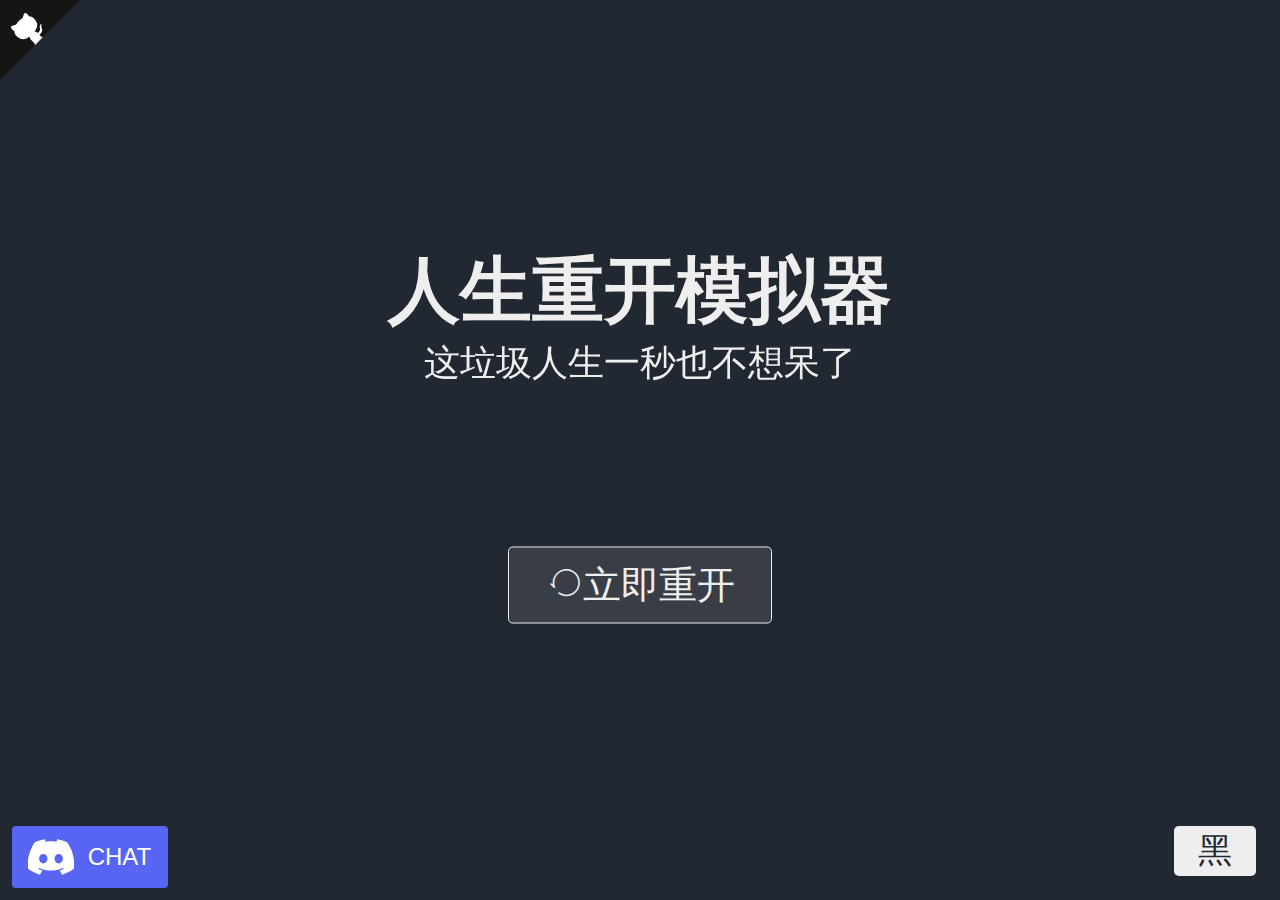
<file: life-restart/view/index.html>
<!DOCTYPE html>
<html lang="en">
<head>
    <meta charset="UTF-8">
    <meta http-equiv="X-UA-Compatible" content="IE=edge">
    <meta name="viewport" content="width=device-width, initial-scale=1.0">
    <meta name="keywords" content="人生重开模拟器 liferestart life restart remake 人生重来"/>
    <link id="themeLink" rel="stylesheet" href="light.css">
    <link rel="manifest" href="./manifest.json">
    <script src="https://cdn.jsdelivr.net/npm/jquery@3.6.0/dist/jquery.min.js"></script>
    <script src="../public/bundle.js"></script>
    <title>Life Restart</title>
</head>
<body style="margin: 0; height: 100%">
  <div class="banners-container">
    <div class="banners">
      <div class="banner error">
        <div class="banner-icon"><span class="iconfont">&#xe6a1;</span></div>
        <pre class="banner-message">Oops! Something went wrong!</pre>
        <div class="banner-close" onclick="hideBanners()"><span class="iconfont">&#xe6a8;</span></div>
      </div>
      <div class="banner success">
        <div class="banner-icon"><span class="iconfont">&#xe6a2;</span></div>
        <pre class="banner-message">Everything was fine!</pre>
        <div class="banner-close" onclick="hideBanners()"><span class="iconfont">&#xe6a8;</span></div>
      </div>
      <div class="banner info">
        <div class="banner-icon"><span class="iconfont">&#xe6a3;</span></div>
        <pre class="banner-message">Here is some useful information</pre>
        <div class="banner-close" onclick="hideBanners()"><span class="iconfont">&#xe6a8;</span></div>
      </div>
    </div>
  </div>
  <a href="https://github.com/VickScarlet/lifeRestart" class="github-corner" style="z-index: 9999;" aria-label="View source on GitHub"><svg width="80" height="80" viewBox="0 0 250 250" style="fill:#151513; color:#fff; position: absolute; top: 0; border: 0; left: 0; transform: scale(-1, 1);" aria-hidden="true"><path d="M0,0 L115,115 L130,115 L142,142 L250,250 L250,0 Z"></path><path d="M128.3,109.0 C113.8,99.7 119.0,89.6 119.0,89.6 C122.0,82.7 120.5,78.6 120.5,78.6 C119.2,72.0 123.4,76.3 123.4,76.3 C127.3,80.9 125.5,87.3 125.5,87.3 C122.9,97.6 130.6,101.9 134.4,103.2" fill="currentColor" style="transform-origin: 130px 106px;" class="octo-arm"></path><path d="M115.0,115.0 C114.9,115.1 118.7,116.5 119.8,115.4 L133.7,101.6 C136.9,99.2 139.9,98.4 142.2,98.6 C133.8,88.0 127.5,74.4 143.8,58.0 C148.5,53.4 154.0,51.2 159.7,51.0 C160.3,49.4 163.2,43.6 171.4,40.1 C171.4,40.1 176.1,42.5 178.8,56.2 C183.1,58.6 187.2,61.8 190.9,65.4 C194.5,69.0 197.7,73.2 200.1,77.6 C213.8,80.2 216.3,84.9 216.3,84.9 C212.7,93.1 206.9,96.0 205.4,96.6 C205.1,102.4 203.0,107.8 198.3,112.5 C181.9,128.9 168.3,122.5 157.7,114.1 C157.9,116.9 156.7,120.9 152.7,124.9 L141.0,136.5 C139.8,137.7 141.6,141.9 141.8,141.8 Z" fill="currentColor" class="octo-body"></path></svg><style>.github-corner:hover .octo-arm{animation:octocat-wave 560ms ease-in-out}@keyframes octocat-wave{0%,100%{transform:rotate(0)}20%,60%{transform:rotate(-25deg)}40%,80%{transform:rotate(10deg)}}@media (max-width:500px){.github-corner:hover .octo-arm{animation:none}.github-corner .octo-arm{animation:octocat-wave 560ms ease-in-out}}</style></a>
  <a href="https://discord.gg/U3qrf49NMQ" style="z-index: 9999;" aria-label="Chat on Discord"><button class="discord-btn"><svg width="50%" height="55" viewBox="0 0 71 55" fill="none" xmlns="http://www.w3.org/2000/svg"><g clip-path="url(#clip0)"><path d="M60.1045 4.8978C55.5792 2.8214 50.7265 1.2916 45.6527 0.41542C45.5603 0.39851 45.468 0.440769 45.4204 0.525289C44.7963 1.6353 44.105 3.0834 43.6209 4.2216C38.1637 3.4046 32.7345 3.4046 27.3892 4.2216C26.905 3.0581 26.1886 1.6353 25.5617 0.525289C25.5141 0.443589 25.4218 0.40133 25.3294 0.41542C20.2584 1.2888 15.4057 2.8186 10.8776 4.8978C10.8384 4.9147 10.8048 4.9429 10.7825 4.9795C1.57795 18.7309 -0.943561 32.1443 0.293408 45.3914C0.299005 45.4562 0.335386 45.5182 0.385761 45.5576C6.45866 50.0174 12.3413 52.7249 18.1147 54.5195C18.2071 54.5477 18.305 54.5139 18.3638 54.4378C19.7295 52.5728 20.9469 50.6063 21.9907 48.5383C22.0523 48.4172 21.9935 48.2735 21.8676 48.2256C19.9366 47.4931 18.0979 46.6 16.3292 45.5858C16.1893 45.5041 16.1781 45.304 16.3068 45.2082C16.679 44.9293 17.0513 44.6391 17.4067 44.3461C17.471 44.2926 17.5606 44.2813 17.6362 44.3151C29.2558 49.6202 41.8354 49.6202 53.3179 44.3151C53.3935 44.2785 53.4831 44.2898 53.5502 44.3433C53.9057 44.6363 54.2779 44.9293 54.6529 45.2082C54.7816 45.304 54.7732 45.5041 54.6333 45.5858C52.8646 46.6197 51.0259 47.4931 49.0921 48.2228C48.9662 48.2707 48.9102 48.4172 48.9718 48.5383C50.038 50.6034 51.2554 52.5699 52.5959 54.435C52.6519 54.5139 52.7526 54.5477 52.845 54.5195C58.6464 52.7249 64.529 50.0174 70.6019 45.5576C70.6551 45.5182 70.6887 45.459 70.6943 45.3942C72.1747 30.0791 68.2147 16.7757 60.1968 4.9823C60.1772 4.9429 60.1437 4.9147 60.1045 4.8978ZM23.7259 37.3253C20.2276 37.3253 17.3451 34.1136 17.3451 30.1693C17.3451 26.225 20.1717 23.0133 23.7259 23.0133C27.308 23.0133 30.1626 26.2532 30.1066 30.1693C30.1066 34.1136 27.28 37.3253 23.7259 37.3253ZM47.3178 37.3253C43.8196 37.3253 40.9371 34.1136 40.9371 30.1693C40.9371 26.225 43.7636 23.0133 47.3178 23.0133C50.9 23.0133 53.7545 26.2532 53.6986 30.1693C53.6986 34.1136 50.9 37.3253 47.3178 37.3253Z" fill="#ffffff"/></g><defs><clipPath id="clip0"><rect width="71" height="55" fill="white"/></clipPath></defs></svg>CHAT</button><style>.discord-btn {position: fixed;bottom: 0.5rem;left: 0.5rem;background-color: #5865F2;padding: 0.7rem;height: auto;color: white;text-align: right;vertical-align: middle;border: none;width: 6.5rem;font-size: 1rem;border-radius: 4px;}.discord-btn svg {height: 1.5rem;position: absolute;top: 50%;left: 0;transform: translateY(-50%);}.discord-btn:hover svg{animation:discord-wave 560ms ease-in-out;}@keyframes discord-wave{0%,100%{transform:translateY(-50%) rotate(0)}20%,60%{transform:translateY(-50%) rotate(-25deg)}40%,80%{transform:translateY(-50%) rotate(10deg)}}@media (max-width:500px){.discord-btn:hover svg{animation:none}.discord-btn svg{animation:discord-wave 560ms ease-in-out}}</style></a>
</body>
<script>
  if ('serviceWorker' in navigator) {
      window.addEventListener('load', function () {
          navigator.serviceWorker.register('./sw.js', {scope: '.'})
              .then(function (registration) {
                  console.log('ServiceWorker registration successful');
              })
              .catch(function (err) {
                  console.log('ServiceWorker registration failed');
              });
      });
  }
  </script>
</html>
</file>
<file: life-restart/view/light.css>
@media (min-width:640px){html{font-size:24px;}}
@media (min-width:631px) and (max-width:639px){html{font-size:23.66px;}}
@media (min-width:622px) and (max-width:630px){html{font-size:23.33px;}}
@media (min-width:613px) and (max-width:621px){html{font-size:23px;}}
@media (min-width:604px) and (max-width:612px){html{font-size:22.66px;}}
@media (min-width:595px) and (max-width:603px){html{font-size:22.33px;}}
@media (min-width:586px) and (max-width:594px){html{font-size:22px;}}
@media (min-width:577px) and (max-width:585px){html{font-size:21.66px;}}
@media (min-width:568px) and (max-width:576px){html{font-size:21.33px;}}
@media (min-width:559px) and (max-width:567px){html{font-size:21px;}}
@media (min-width:550px) and (max-width:558px){html{font-size:20.66px;}}
@media (min-width:541px) and (max-width:549px){html{font-size:20.33px;}}
@media (min-width:533px) and (max-width:540px){html{font-size:20px;}}
@media (min-width:524px) and (max-width:532px){html{font-size:19.66px;}}
@media (min-width:515px) and (max-width:523px){html{font-size:19.33px;}}
@media (min-width:506px) and (max-width:514px){html{font-size:19px;}}
@media (min-width:497px) and (max-width:505px){html{font-size:18.66px;}}
@media (min-width:488px) and (max-width:496px){html{font-size:18.33px;}}
@media (min-width:480px) and (max-width:487px){html{font-size:18px;}}
@media (min-width:471px) and (max-width:479px){html{font-size:17.66px;}}
@media (min-width:462px) and (max-width:470px){html{font-size:17.33px;}}
@media (min-width:453px) and (max-width:461px){html{font-size:17px;}}
@media (min-width:444px) and (max-width:452px){html{font-size:17.12px;}}
@media (min-width:435px) and (max-width:443px){html{font-size:16.33px;}}
@media (min-width:426px) and (max-width:434px){html{font-size:16px;}}
@media (min-width:417px) and (max-width:425px){html{font-size:15.66px;}}
@media (min-width:408px) and (max-width:416px){html{font-size:15.33px;}}
@media (min-width:400px) and (max-width:407px){html{font-size:15px;}}
@media (min-width:391px) and (max-width:399px){html{font-size:14.66px;}}
@media (min-width:382px) and (max-width:390px){html{font-size:14.33px;}}
@media (min-width:374px) and (max-width:381px){html{font-size:14px;}}
@media (min-width:365px) and (max-width:373px){html{font-size:13.66px;}}
@media (min-width:356px) and (max-width:364px){html{font-size:13.33px;}}
@media (min-width:347px) and (max-width:355px){html{font-size:13px;}}
@media (min-width:338px) and (max-width:346px){html{font-size:12.66px;}}
@media (min-width:329px) and (max-width:337px){html{font-size:12.44px;}}
@media (max-width:328px){html{font-size:12px;}}

@font-face {
    font-family: 'iconfont';
    src: url('iconfont.woff2?t=1628944689555') format('woff2'),
            url('iconfont.woff?t=1628944689555') format('woff'),
            url('iconfont.ttf?t=1628944689555') format('truetype');
}

html {
    font-family: PingFangSC, 'Noto Sans CJK SC', 'MS Yahei';
}

body {
	user-select: none;
}

#main {
    align-content: center;
    width: 100%;
    height: 100%;
    position: relative;
}

#title {
    position: fixed;
    font-size: 3rem;
    font-weight: 700;
    top: 35%;
    left: 50%;
    white-space: nowrap;
    transform: translate(-50%,-50%);
    text-align: center;
}

.mainbtn {
    position: fixed;
    top: 65%;
    left: 50%;
	padding: 0.5rem 1.5rem;
    border: 1px #ccc solid;
    border-radius: 0.2rem;
    background-color:white;
    font-size: 1.6rem;
    white-space: nowrap;
    transform: translate(-50%,-50%);
    cursor: pointer;
    z-index:2;
}

.mainbtn:hover {
	background: #ff7878;
	color: #fff;
	transition: all .4s ease 0s;
}

.iconfont {
    font-family: "iconfont" !important;
    font-style: normal;
    -webkit-font-smoothing: antialiased;
    -moz-osx-font-smoothing: grayscale;
}

#rank {
    position: fixed;
    top: 1rem;
    right: 1rem;
    padding: 0.1rem 1rem;
    border: none;
    border-radius: 0.2rem;
    background-color:lightsteelblue;
    font-size: 1.4rem;
    color: white;
    cursor: pointer;
    z-index:2;
}

#themeToggleBtn {
    position: fixed;
    right: 1rem;
    bottom: 1rem;
    padding: 0.1rem 1rem;
    border: none;
    border-radius: 0.2rem;
    background-color:#222831;
    font-size: 1.4rem;
    color: #EEEEEE;
    cursor: pointer;
    z-index:2;
}

.head {
    position: fixed;
    font-size: 1.4rem;
    top: 1.1rem;
    left: 50%;
    white-space: nowrap;
    transform: translateX(-50%);
    text-align: center;
}

.judge,
.lifeTrajectory,
.propinitial,
.selectlist {
    position: fixed;
    list-style-type: none;
    left: 50%;
    top: 5rem;
    bottom: 8.5rem;
    width: 30rem;
    max-width: calc(100% - 2rem);
    margin: auto;
    padding: 0;
    overflow: auto;
    transform: translateX(-50%);
    text-align: center;
}

.lifeProperty{
  position: fixed;
  list-style-type: none;
  left: 50%;
  top: 2rem;
  width: 30rem;
  max-width: calc(100% - 2rem);
  padding: 0;
  overflow: auto;
  transform: translateX(-50%);
  display: flex;
  color: white;
}

.lifeProperty > li {
  width: 100%;
  position: relative;
  border: 1px #ccc solid;
  display: inline-block;
  margin: 0.1rem 2px;
  font-size: 1rem;
  text-align: center;
  border-radius: 0.2rem;
}

.selectlist > li {
    position: relative;
    border: 1px #ccc solid;
    display: inline-block;
    width: 95%;
    margin: 0.1rem auto;
    font-size: 1.4rem;
    text-align: center;
    border-radius: 0.2rem;
    cursor: pointer;
}

.grade0b {
	background-color: #ededed;
	border: #c5c5c5 2px solid !important;
}

.grade1b {
	background-color: #7ea5ec;
	border: #c5c5c5 2px solid !important;
}

.grade2b {
	background-color: #e2a7ff;
	border: #c5c5c5 2px solid !important;
}

.grade3b {
	background-color: #ffa07a;
	border: #c5c5c5 2px solid !important;
}

@media (min-width:1080px) {
    .grade0b:hover {
        background-color: #868686;
        transition: all .3s ease 0s;
    }

    .grade1b:hover {
        background-color: #5d90ff;
        transition: all .3s ease 0s;
    }

    .grade2b:hover {
        background-color: #bc72ec;
        transition: all .3s ease 0s;
    }

    .grade3b:hover {
        background-color: #e09074;
        transition: all .3s ease 0s;
    }
}
.grade0b.selected {
    background-color: #444;
    box-shadow: #bbb 0px 0px 10px;
    color: #fff;
}

.grade1b.selected {
    background-color: #407dec;
    box-shadow: #bbb 0px 0px 10px;
    color: #fff;
}

.grade2b.selected {
	background-color: #b362e7;
    box-shadow: #bbb 0px 0px 10px;
    color: #fff;
}

.grade3b.selected {
    background-color: #ff7f4d;
    box-shadow: #bbb 0px 0px 10px;
    color: #fff;
}

.judge > li.grade1 span,
.judge > li.grade1{
    background-color: #7ea5ec;
}
.judge > li.grade2 span,
.judge > li.grade2{
    background-color: #e2a7ff;
}
.judge > li.grade3 span,
.judge > li.grade3{
    background-color: #ffa07a;
}

.propinitial {
    top: 5rem;
    bottom: 14rem;
}

.propinitial > li {
    position: relative;
    display: inline-block;
    width: 95%;
    margin: 0.1rem auto;
    font-size: 1.4rem;
    text-align: center;
    border-radius: 0.2rem;
    padding: 0.2rem;
}

.propinitial > li > input {
    height: 2.2rem;
    width: 2.2rem;
    margin: 0 0.5rem;
    padding: 0;
    text-align: center;
    font-size: 2rem;
    border: 0.1rem #ccc solid;
}

.propbtn {
    position: relative;
    cursor: pointer;
    font-size: 2rem;
    user-select: none;
}

.propbtn:hover{
	color: #5c5c5c;
	transition: all .2s ease 0s;
}

.lifeTrajectory {
    border: 1px #a7a7a7 solid;
    border-radius: 10px;
    background-color: #ffffff;
}

.judge > li,
.lifeTrajectory > li {
    position: relative;
    width: calc(100% - 7rem);
    margin: 0.5rem 0;
    padding: 0.5rem 1rem 0.5rem 6rem;
    font-size: 1.4rem;
    background-color: #fff;
    box-shadow: #a7a7a7 0 0 0.4rem;
    user-select: none;
}

.judge > li > span,
.lifeTrajectory > li > span {
    position: absolute;
    left: 0;
    width: 6rem;
    text-align: right;
}

.judge > li {
    box-shadow: lightgray 0 0 0.4rem;
    width: calc(100% - 9rem);
    margin: 0.5rem;
    padding: 0.5rem 1rem 0.5rem 7rem;
    border-radius: 10px;
}

.judge > li > span {
    height: calc(100% - 1rem);
    padding: 0.5rem 0;
    top: 0;
    border-radius: 10px;
}


@import url("https://fonts.googleapis.com/css?family=Montserrat:400,400i,700");
:root {
  font-family: "Montserrat";
}

html,
body {
  margin: 0;
  height: 100%;
}

body {
  display: flex;
  align-items: center;
  justify-content: center;
}

i {
  color: inherit;
}

.banners-container {
  position: fixed;
  top: 0;
  left: 0;
  width: 100%;
  z-index: 9;
}

.banner {
  color: white;
  font-weight: 700;
  padding: 2rem;
  display: flex;
  flex-direction: row;
  align-items: center;
}
.banner .banner-message {
  flex: 1;
  padding: 0 2rem;
  word-break: break-word;
  overflow: auto;
}
.banner .banner-close {
  display: flex;
  align-items: center;
  justify-content: center;
  padding: 0.1rem;
  border-radius: 4px;
  cursor: pointer;
  transition: background 0.3s;
}

.banner .iconfont {
  font-size: 2rem;
}

.banner .banner-close:hover {
  background: rgba(0, 0, 0, 0.12);
}

.banner.success {
  background: lightgreen;
}
.banner.success::after {
  background: lightgreen;
}
.banner.error {
  background: #ed1c24;
}
.banner.error::after {
  background: #ed1c24;
}
.banner.info {
  background: skyblue;
}
.banner.info::after {
  background: skyblue;
}

.banner::after {
  content: "";
  position: absolute;
  height: 10%;
  width: 100%;
  bottom: 100%;
  left: 0;
}

.banner:not(.visible) {
  display: none;
  transform: translateY(-100%);
}

.banner.visible {
  box-shadow: 0 2px 2px 2px rgba(0, 0, 0, 0.12);
  animation-name: banner-in;
  animation-direction: forwards;
  animation-duration: 0.6s;
  animation-timing-function: ease-in-out;
  animation-fill-mode: forwards;
  animation-iteration-count: 1;
}

@keyframes banner-in {
  0% {
    transform: translateY(-100%);
  }
  50% {
    transform: translateY(10%);
  }
  100% {
    transform: translateY(0);
  }
}
.show-banner {
  appearance: none;
  background: #ededed;
  border: 0;
  padding: 1rem 2rem;
  border-radius: 4px;
  cursor: pointer;
  text-transform: uppercase;
  margin: 0.25rem;
}

/**
 * @license
 * Copyright Akveo. All Rights Reserved.
 * Licensed under the MIT License. See License.txt in the project root for license information.
 */
  .eva-animation {
    animation-duration: 1s;
    animation-fill-mode: both; }

  .eva-infinite {
    animation-iteration-count: infinite; }

  .eva-icon-shake {
    animation-name: eva-shake; }

  .eva-icon-zoom {
    animation-name: eva-zoomIn; }

  .eva-icon-pulse {
    animation-name: eva-pulse; }

  .eva-icon-flip {
    animation-name: eva-flipInY; }

  .eva-hover {
    display: inline-block; }

  .eva-hover:hover .eva-icon-hover-shake, .eva-parent-hover:hover .eva-icon-hover-shake {
    animation-name: eva-shake; }

  .eva-hover:hover .eva-icon-hover-zoom, .eva-parent-hover:hover .eva-icon-hover-zoom {
    animation-name: eva-zoomIn; }

  .eva-hover:hover .eva-icon-hover-pulse, .eva-parent-hover:hover .eva-icon-hover-pulse {
    animation-name: eva-pulse; }

  .eva-hover:hover .eva-icon-hover-flip, .eva-parent-hover:hover .eva-icon-hover-flip {
    animation-name: eva-flipInY; }

  @keyframes eva-flipInY {
    from {
      transform: perspective(400px) rotate3d(0, 1, 0, 90deg);
      animation-timing-function: ease-in;
      opacity: 0; }
    40% {
      transform: perspective(400px) rotate3d(0, 1, 0, -20deg);
      animation-timing-function: ease-in; }
    60% {
      transform: perspective(400px) rotate3d(0, 1, 0, 10deg);
      opacity: 1; }
    80% {
      transform: perspective(400px) rotate3d(0, 1, 0, -5deg); }
    to {
      transform: perspective(400px); } }

  @keyframes eva-shake {
    from,
    to {
      transform: translate3d(0, 0, 0); }
    10%,
    30%,
    50%,
    70%,
    90% {
      transform: translate3d(-3px, 0, 0); }
    20%,
    40%,
    60%,
    80% {
      transform: translate3d(3px, 0, 0); } }

  @keyframes eva-pulse {
    from {
      transform: scale3d(1, 1, 1); }
    50% {
      transform: scale3d(1.2, 1.2, 1.2); }
    to {
      transform: scale3d(1, 1, 1); } }

  @keyframes eva-zoomIn {
    from {
      opacity: 1;
      transform: scale3d(0.5, 0.5, 0.5); }
    50% {
      opacity: 1; } }

::-webkit-scrollbar {
	width: 0 !important
}
</file>
